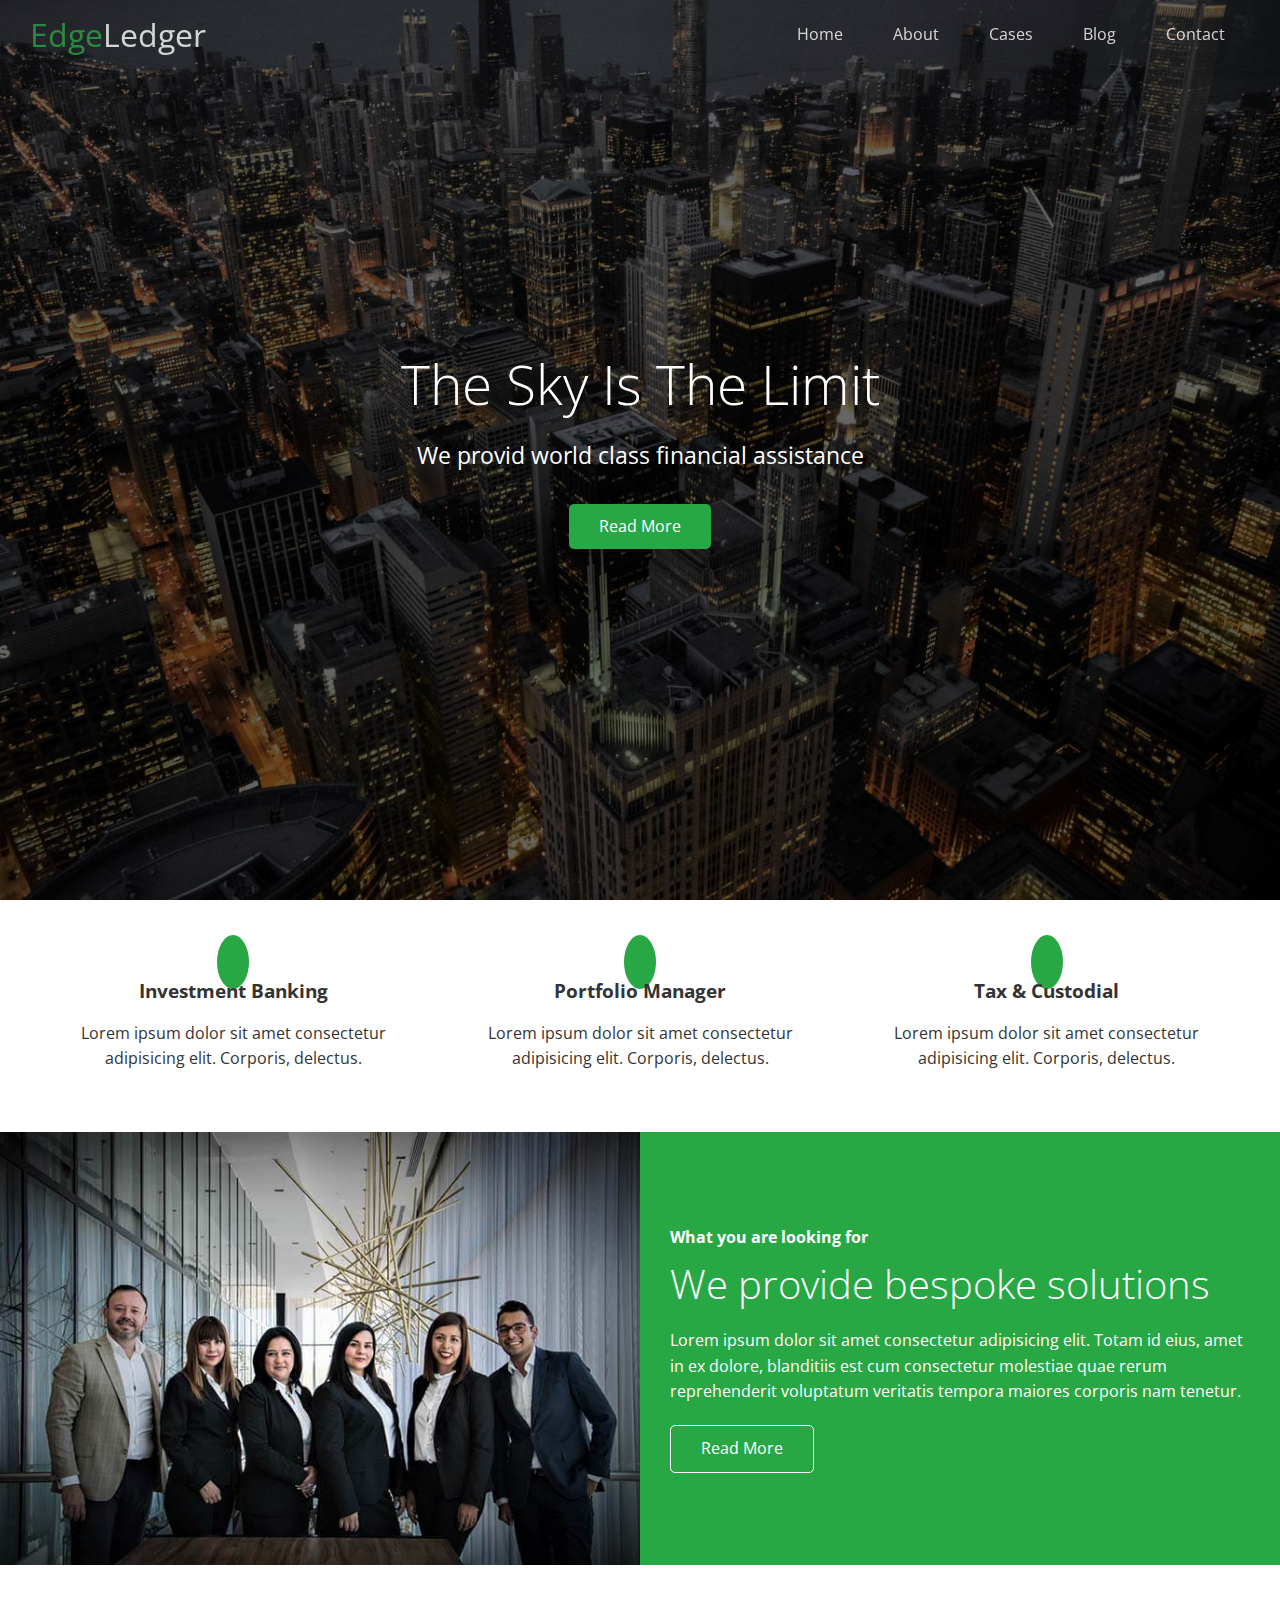
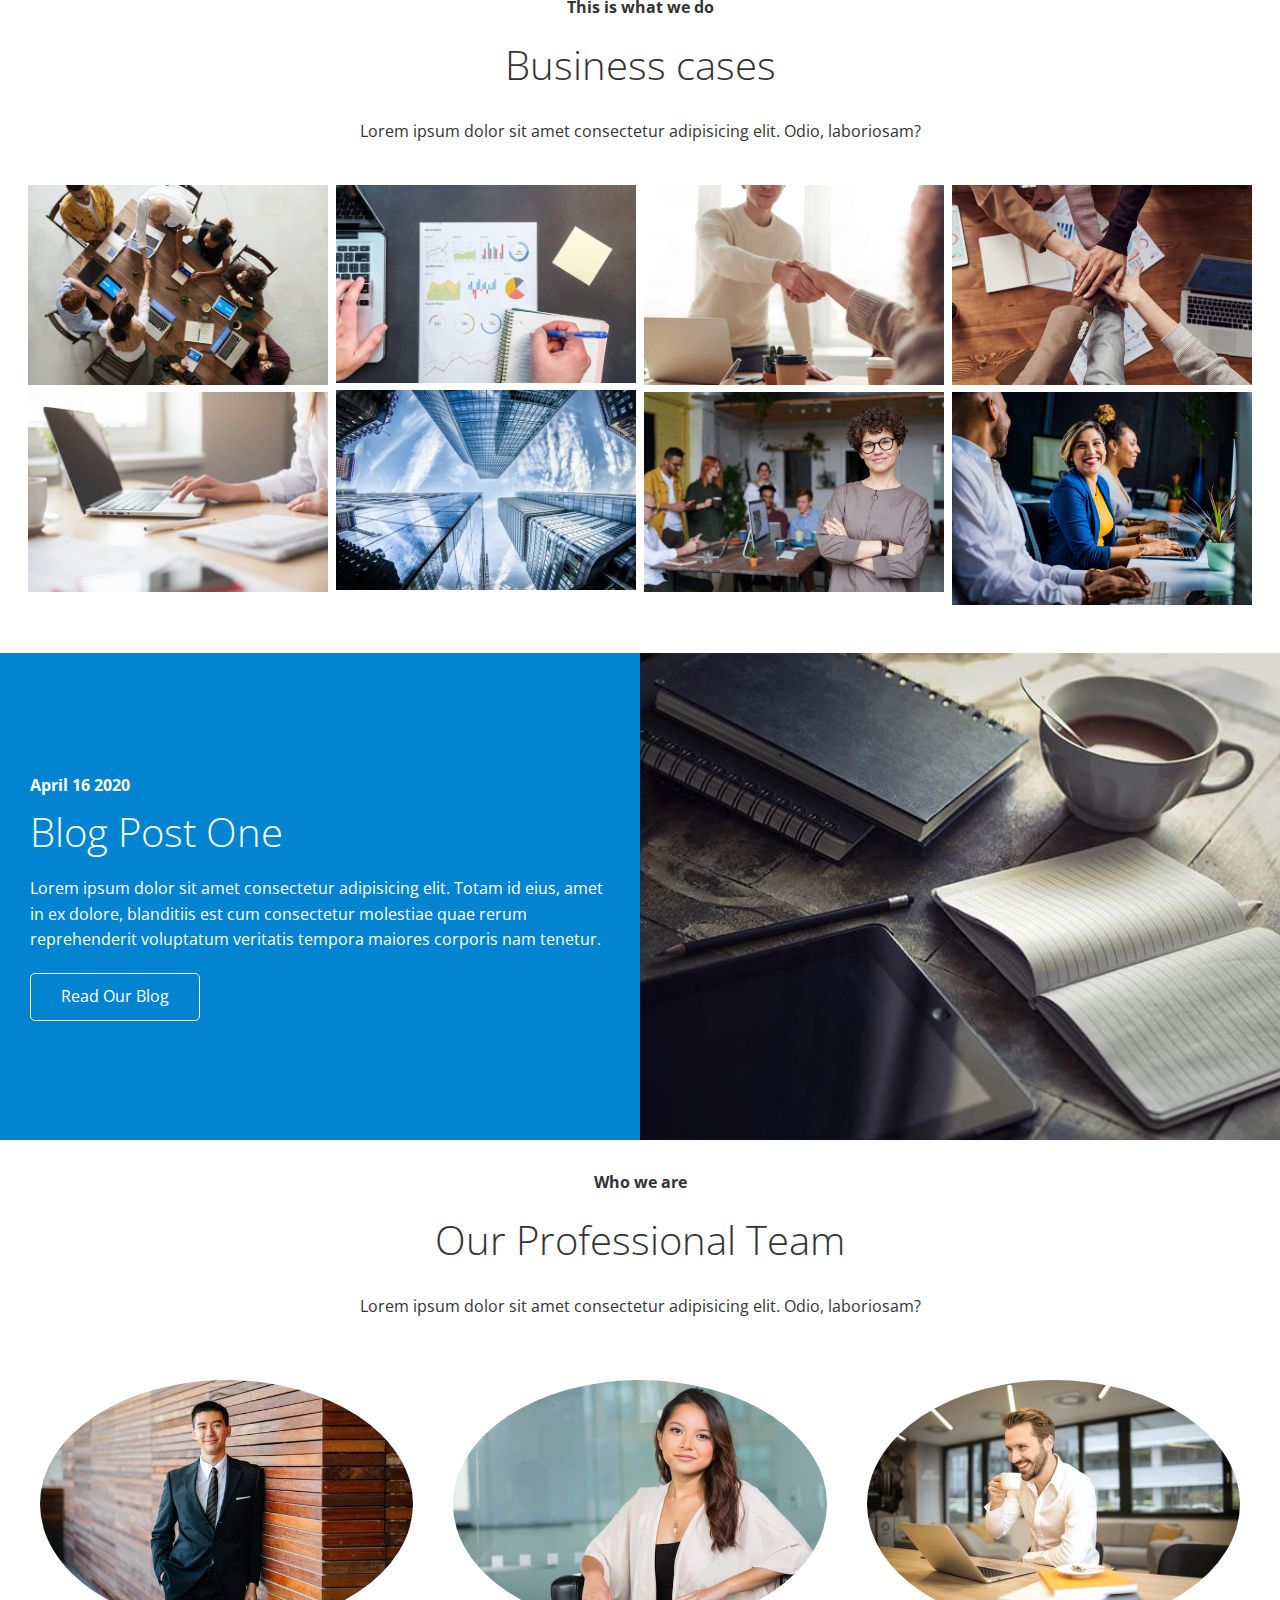
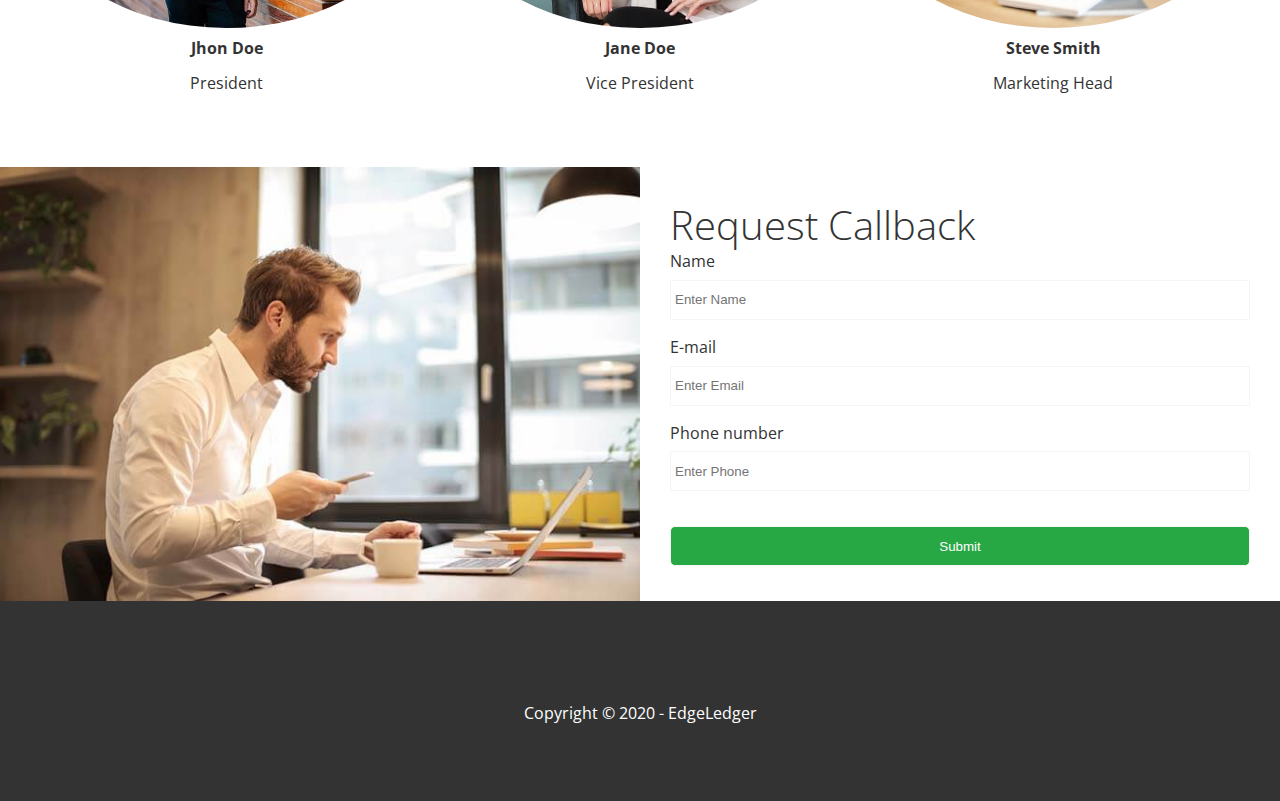
<file: Index.html>
<!DOCTYPE html>
<html lang="en">
<head>
  <link rel="stylesheet" href="https://use.fontawesome.com/releases/v5.6.1/css/all.css" integrity="sha384-gfdkjb5BdAXd+lj+gudLWI+BXq4IuLW5IT+brZEZsLFm++aCMlF1V92rMkPaX4PP" crossorigin="anonymous">
  <link rel="stylesheet" href="Edgeledger.css">
  <link rel="stylesheet" href="utiles.css">
  <link rel="stylesheet" media="screen and (max-width: 768px)" href="mobile.css">
  <link rel="stylesheet" href="lightbox.min.css">
  <link rel="shortcut icon" type="image/x-icon" href="favicon.ico">
  <meta charset="UTF-8">
  <meta name="viewport" content="width=device-width, initial-scale=1.0">
  <title>EdgeLedger</title>
</head>
<body>
  <header class="hero">
    <div id="navbar" class="navbar top">
      <h1 class="logo">
        <span class="green"><i class="fas fa-book-open"></i> Edge</span>Ledger
      </h1>
      <nav>
        <ul>
          <li><a href="#home">Home</a></li>
          <li><a href="#about">About</a></li>
          <li><a href="#cases">Cases</a></li>
          <li><a href="#blog">Blog</a></li>
          <li><a href="#contact">Contact</a></li>
        </ul>
      </nav>
    </div>
    <div id="home" class="content">
      <h1>The Sky Is The Limit</h1>
      <p>We provid world class financial assistance</p>
      <a href="#about" class="btn btnp"><i class="fas fa-cheveron-right"></i>Read More</a>
    </div>
  </header>
  <main>
    <!-- ABOUT ICONS -->
    <section id="about" class="icons bgl">
      <div class="flex-item">
        <div>
          <i class="fas fa-university fa-2x"></i>
          <div>
            <h3>Investment Banking</h3>
            <p>Lorem ipsum dolor sit amet consectetur adipisicing elit. Corporis, delectus.</p>
          </div>
        </div>
        <div>
          <i class="fas fa-book-reader fa-2x"></i>
          <div>
            <h3>Portfolio Manager</h3>
            <p>Lorem ipsum dolor sit amet consectetur adipisicing elit. Corporis, delectus.</p>
          </div>
        </div>
        <div>
          <i class="fas fa-pencil-alt fa-2x"></i>
          <div>
            <h3>Tax & Custodial</h3>
            <p>Lorem ipsum dolor sit amet consectetur adipisicing elit. Corporis, delectus.</p>
          </div>
        </div>
      </div>
    </section>

    <!-- ABOUT SOLUTIONS -->

    <section class="solutions flexcolumns">
      <div class="row">
        <div class="column">
          <div class="column1">
            <img src="image/home/people.jpg" alt="people">
          </div>
        </div>
        <div class="column">
          <div class="column2 bgp">
            <h4>What you are looking for</h4>
            <h2>We provide bespoke solutions</h2>
            <p>Lorem ipsum dolor sit amet consectetur adipisicing elit. Totam id eius, amet in ex dolore, blanditiis est cum consectetur molestiae quae rerum reprehenderit voluptatum veritatis tempora maiores corporis nam tenetur.</p>
            <a href="#" class="btn btnp btn-outline">
              <i class="fas fa-chevron"></i>Read More
            </a>
          </div>
        </div>
      </div>
    </section>

    <!-- Cases -->

    <section id="cases" class="cases flex-grid spadding">
      <div class="header">
        <h4>This is what we do</h4>
        <h2>Business cases</h2>
        <p>Lorem ipsum dolor sit amet consectetur adipisicing elit. Odio, laboriosam?</p>
      </div>
      <div class="row">
        <div class="column">
          <a href="image/cases/cases1.jpg" data-lightbox="cases"><img src="image/cases/cases1.jpg" alt="cases"></a>
          <a href="image/cases/cases2.jpg" data-lightbox="cases"><img src="image/cases/cases2.jpg" alt="cases"></a>
        </div>
        <div class="column">
          <a href="image/cases/cases3.jpg" data-lightbox="cases"><img src="image/cases/cases3.jpg" alt="cases"></a>
          <a href="image/cases/cases4.jpg" data-lightbox="cases"><img src="image/cases/cases4.jpg" alt="cases"></a>
        </div>
        <div class="column">
          <a href="image/cases/cases5.jpg" data-lightbox="cases"><img src="image/cases/cases5.jpg" alt="cases"></a>
          <a href="image/cases/cases6.jpg" data-lightbox="cases"><img src="image/cases/cases6.jpg" alt="cases"></a>
        </div>
        <div class="column">
          <a href="image/cases/cases7.jpg" data-lightbox="cases"><img src="image/cases/cases7.jpg" alt="cases"></a>
          <a href="image/cases/cases8.jpg" data-lightbox="cases"><img src="image/cases/cases8.jpg" alt="cases"></a>
        </div>
      </div>
    </section>

    <!-- Blog -->

    <section id="blog" class="blog flexcolumns fr">
      <div class="row">
        <div class="column">
          <div class="column1">
            <img src="image/home/blog.jpg" alt="coffee">
          </div>
        </div>
        <div class="column">
          <div class="column2 bgs">
            <h4>April 16 2020</h4>
            <h2>Blog Post One</h2>
            <p>Lorem ipsum dolor sit amet consectetur adipisicing elit. Totam id eius, amet in ex dolore, blanditiis est cum consectetur molestiae quae rerum reprehenderit voluptatum veritatis tempora maiores corporis nam tenetur.</p>
            <a href="blog.html" class="btn btnp btn-outline">
              <i class="fas fa-chevron"></i>Read Our Blog
            </a>
          </div>
        </div>
      </div>
    </section>

    <!-- Team -->

    <section id="team" class="team spadding">
      <div class="header">
        <h4>Who we are</h4>
        <h2>Our Professional Team</h2>
        <p>Lorem ipsum dolor sit amet consectetur adipisicing elit. Odio, laboriosam?</p>
      </div>
      <div class="flex-item">
        <div>
          <img src="image/team/person1.jpg" alt="Jhon Doe">
          <h4>Jhon Doe</h4>
          <p>President</p>
        </div>
        <div>
          <img src="image/team/person2.jpg" alt="Jane Doe">
          <h4>Jane Doe</h4>
          <p>Vice President</p>
        </div>
        <div>
          <img src="image/team/person3.jpg" alt="Steve Smith">
          <h4>Steve Smith</h4>
          <p>Marketing Head</p>
        </div>
      </div>
    </section>

    <!-- Contact -->

    <section id="contact" class="contact flexcolumns">
      <div class="row">
        <div class="column">
          <div class="column1">
            <img src="image/home/contact.jpg" alt="Contact">
          </div>
        </div>
        <div class="column">
          <div class="column2 bgl">
            <h2>Request Callback</h2>
            <form action="" class="callback">
              <div class="formC">
                <label for="name">Name</label>
                <input type="text" name="name" id="name" placeholder="Enter Name">
              </div>
              <div class="formC">
                <label for="email">E-mail</label>
                <input type="text" name="email" id="email" placeholder="Enter Email">
              </div>
              <div class="formC">
                <label for="phone">Phone number</label>
                <input type="text" name="phone" id="phone" placeholder="Enter Phone">
              </div>
              <input type="submit" name="send" id="submit" class="btn btnp">
            </form>
          </div>
        </div>
      </div>
    </section>

  </main>

  <footer class="bgd">
    <div class="social">
      <a href="https://fr-ca.facebook.com/" target="_blank"><i class="fab fa-facebook fa-2x"></i></a>
      <a href="https://twitter.com/" target="_blank"><i class="fab fa-twitter fa-2x"></i></a>
      <a href="https://www.instagram.com/" target="_blank"><i class="fab fa-instagram fa-2x"></i></a>
      <a href="https://www.youtube.com/" target="_blank"><i class="fab fa-youtube fa-2x"></i></a>
      <a href="https://ca.linkedin.com/" target="_blank"><i class="fab fa-linkedin fa-2x"></i></a>
    </div>
    <p>Copyright &copy; 2020 - EdgeLedger</p>
  </footer>

  <!-- jQuery -->

  <script src="https://code.jquery.com/jquery-3.5.1.min.js" integrity="sha256-9/aliU8dGd2tb6OSsuzixeV4y/faTqgFtohetphbbj0=" crossorigin="anonymous">
  </script>
  <script src="lightbox.min.js"></script>
  <script>
    const navbar = document.getElementById('navbar');
    let scrolled = false;

    window.onscroll = function(){
      if(window.pageYOffset>100){
        navbar.classList.remove('top');
        if(!scrolled){
          navbar.style.transform = 'translateY(-70px)';
        }
        setTimeout(function(){
          navbar.style.transform = 'translateY(0)';
          scrolled = true;
        }, 200);
      }else {
        navbar.classList.add('top');
        scrolled = false;
      }
    }
    // smooth Scrolling
    $('#navbar a, .btn').on('click', function (e){
      if(this.hash !== ''){
        e.preventDefault();
        const hash = this.hash;
        $('html, body').animate(
          {
            scrollTop: $(hash).offset().top-70,
          },
          800
        );
      }
    });
  </script>

</body>
</html>
</file>
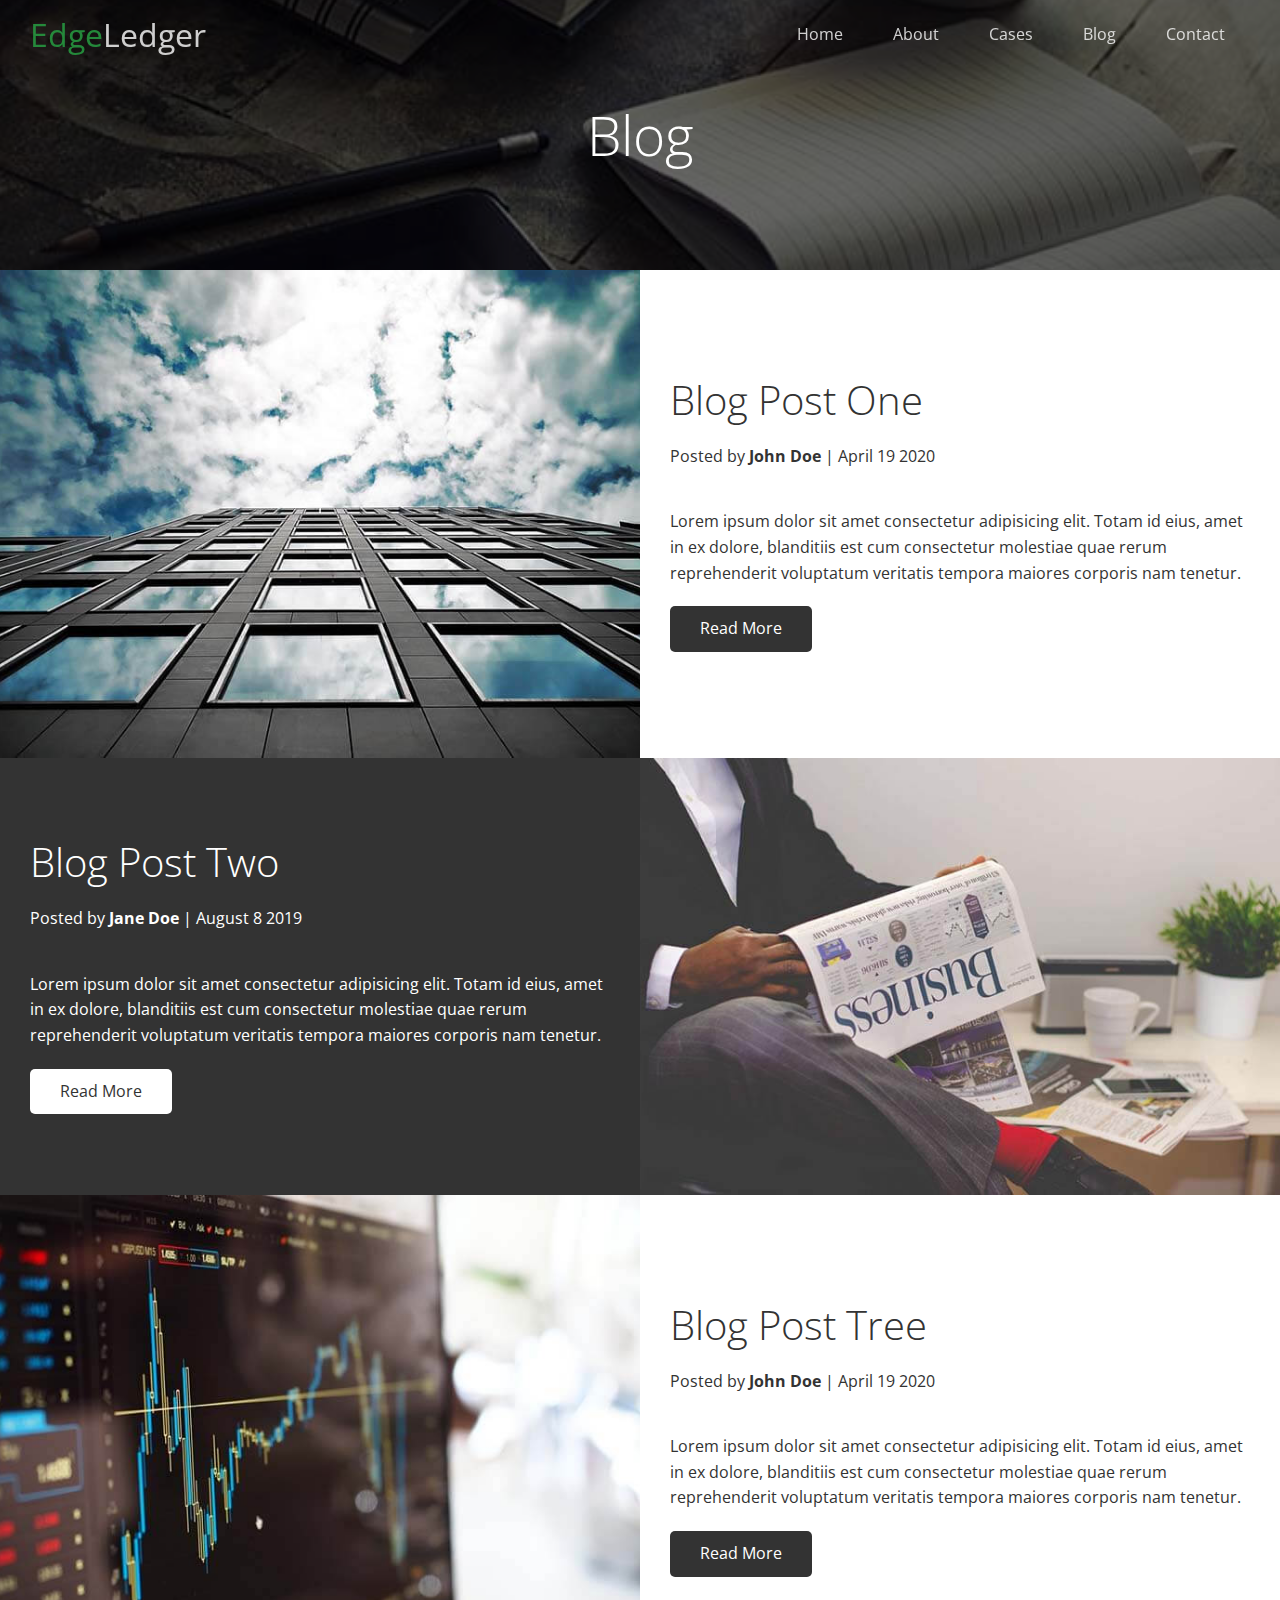
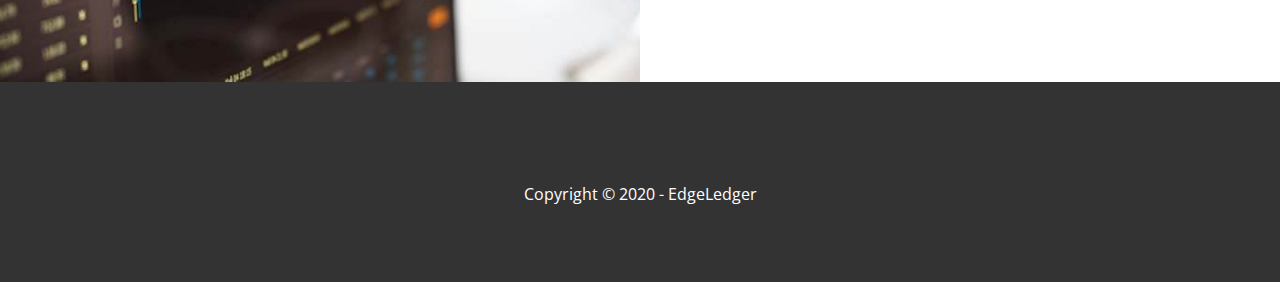
<file: blog.html>
<!DOCTYPE html>
<html lang="en">
<head>
  <link rel="stylesheet" href="https://use.fontawesome.com/releases/v5.6.1/css/all.css" integrity="sha384-gfdkjb5BdAXd+lj+gudLWI+BXq4IuLW5IT+brZEZsLFm++aCMlF1V92rMkPaX4PP" crossorigin="anonymous">
  <link rel="stylesheet" href="Edgeledger.css">
  <link rel="stylesheet" href="utiles.css">
  <link rel="stylesheet" media="screen and (max-width: 768px)" href="mobile.css">
  <link rel="shortcut icon" type="image/x-icon" href="favicon.ico">
  <meta charset="UTF-8">
  <meta name="viewport" content="width=device-width, initial-scale=1.0">
  <title>Read Our Blog</title>
</head>
<body>
  <header class="hero blog">
    <div id="navbar" class="navbar top">
      <h1 class="logo">
        <span class="green"><i class="fas fa-book-open"></i> Edge</span>Ledger
      </h1>
      <nav>
        <ul>
          <li><a href="Index.html#home">Home</a></li>
          <li><a href="Index.html#about">About</a></li>
          <li><a href="Index.html#cases">Cases</a></li>
          <li><a href="Index.html#blog">Blog</a></li>
          <li><a href="Index.html#contact">Contact</a></li>
        </ul>
      </nav>
    </div>
    <div id="home" class="content">
      <h1>Blog</h1>
    </div>
  </header>  
  <main>
    <article class="flexcolumns">
      <div class="row">
        <div class="column">
          <div class="column1">
            <img src="image/blog/blog1.jpg" alt="people">
          </div>
        </div>
        <div class="column">
          <div class="column2 bgl">
            <h2>Blog Post One</h2>
            <p class="meta">
              <i class="fas fa-user"> </i> Posted by <strong>John Doe</strong> | April 19 2020
            </p>
            <p>Lorem ipsum dolor sit amet consectetur adipisicing elit. Totam id eius, amet in ex dolore, blanditiis est cum consectetur molestiae quae rerum reprehenderit voluptatum veritatis tempora maiores corporis nam tenetur.</p>
            <a href="poste.html" class="btn btnp btnd">
              <i class="fas fa-chevron"></i>Read More
            </a>
          </div>
        </div>
      </div>
    </article>
    <article class="flexcolumns fr">
      <div class="row">
        <div class="column">
          <div class="column1">
            <img src="image/blog/blog2.jpg" alt="people">
          </div>
        </div>
        <div class="column">
          <div class="column2 bgd">
            <h2>Blog Post Two</h2>
            <p class="meta">
              <i class="fas fa-user"> </i> Posted by <strong>Jane Doe</strong> | August 8 2019
            </p>
            <p>Lorem ipsum dolor sit amet consectetur adipisicing elit. Totam id eius, amet in ex dolore, blanditiis est cum consectetur molestiae quae rerum reprehenderit voluptatum veritatis tempora maiores corporis nam tenetur.</p>
            <a href="poste.html" class="btn btnp btnl">
              <i class="fas fa-chevron"></i>Read More
            </a>
          </div>
        </div>
      </div>
    </article>
    <article class="flexcolumns">
      <div class="row">
        <div class="column">
          <div class="column1">
            <img src="image/blog/blog3.jpg" alt="people">
          </div>
        </div>
        <div class="column">
          <div class="column2 bgl">
            <h2>Blog Post Tree</h2>
            <p class="meta">
              <i class="fas fa-user"> </i> Posted by <strong>John Doe</strong> | April 19 2020
            </p>
            <p>Lorem ipsum dolor sit amet consectetur adipisicing elit. Totam id eius, amet in ex dolore, blanditiis est cum consectetur molestiae quae rerum reprehenderit voluptatum veritatis tempora maiores corporis nam tenetur.</p>
            <a href="poste.html" class="btn btnp btnd">
              <i class="fas fa-chevron"></i>Read More
            </a>
          </div>
        </div>
      </div>
    </article>
  </main>

  <footer class="bgd">
    <div class="social">
      <a href="https://fr-ca.facebook.com/" target="_blank"><i class="fab fa-facebook fa-2x"></i></a>
      <a href="https://twitter.com/" target="_blank"><i class="fab fa-twitter fa-2x"></i></a>
      <a href="https://www.instagram.com/" target="_blank"><i class="fab fa-instagram fa-2x"></i></a>
      <a href="https://www.youtube.com/" target="_blank"><i class="fab fa-youtube fa-2x"></i></a>
      <a href="https://ca.linkedin.com/" target="_blank"><i class="fab fa-linkedin fa-2x"></i></a>
    </div>
    <p>Copyright &copy; 2020 - EdgeLedger</p>
  </footer>
    <!-- jQuery -->

    <script src="https://code.jquery.com/jquery-3.5.1.min.js" integrity="sha256-9/aliU8dGd2tb6OSsuzixeV4y/faTqgFtohetphbbj0=" crossorigin="anonymous">
    </script>
  
    <script>
      const navbar = document.getElementById('navbar');
      let scrolled = false;
  
      window.onscroll = function(){
        if(window.pageYOffset>100){
          navbar.classList.remove('top');
          if(!scrolled){
            navbar.style.transform = 'translateY(-70px)';
          }
          setTimeout(function(){
            navbar.style.transform = 'translateY(0)';
            scrolled = true;
          }, 200);
        }else {
          navbar.classList.add('top');
          scrolled = false;
        }
      }
    </script>
    
</body>
</html>
</file>
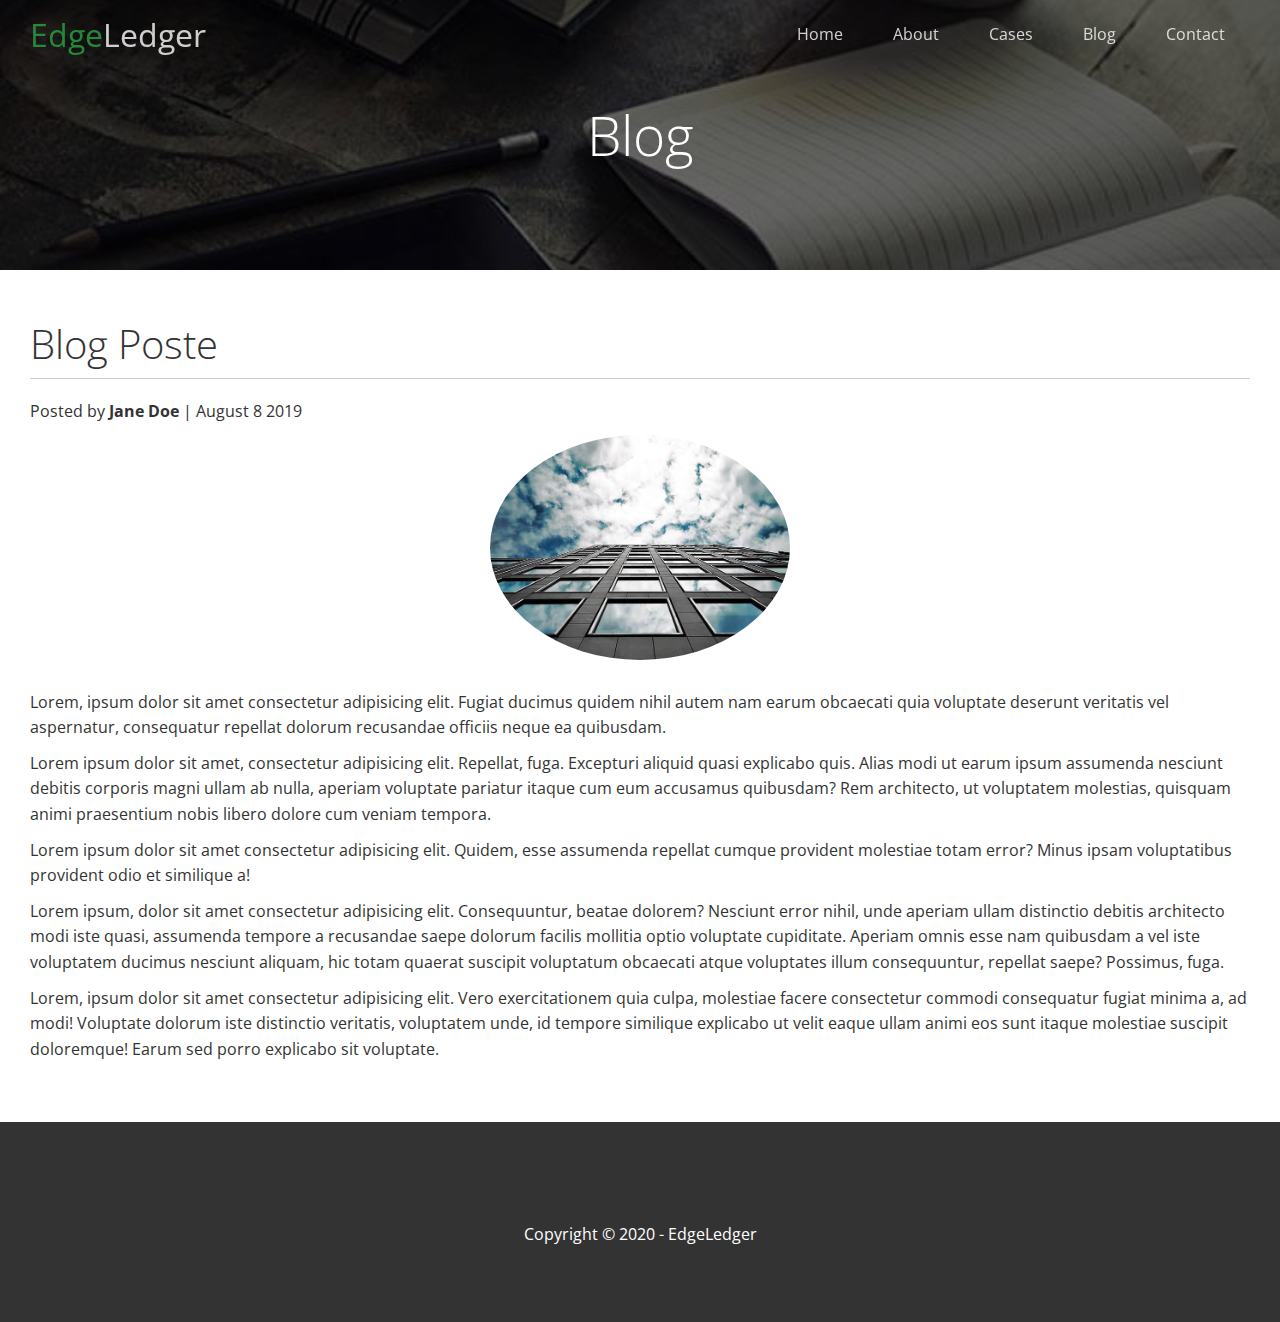
<file: poste.html>
<!DOCTYPE html>
<html lang="en">
<head>
  <link rel="stylesheet" href="https://use.fontawesome.com/releases/v5.6.1/css/all.css" integrity="sha384-gfdkjb5BdAXd+lj+gudLWI+BXq4IuLW5IT+brZEZsLFm++aCMlF1V92rMkPaX4PP" crossorigin="anonymous">
  <link rel="stylesheet" href="Edgeledger.css">
  <link rel="stylesheet" href="utiles.css">
  <link rel="stylesheet" media="screen and (max-width: 768px)" href="mobile.css">
  <link rel="shortcut icon" type="image/x-icon" href="favicon.ico">
  <meta charset="UTF-8">
  <meta name="viewport" content="width=device-width, initial-scale=1.0">
  <title>Post</title>
</head>
<body>
  <header class="hero blog">
    <div id="navbar" class="navbar top">
      <h1 class="logo">
        <span class="green"><i class="fas fa-book-open"></i> Edge</span>Ledger
      </h1>
      <nav>
        <ul>
          <li><a href="Index.html#home">Home</a></li>
          <li><a href="Index.html#about">About</a></li>
          <li><a href="Index.html#cases">Cases</a></li>
          <li><a href="Index.html#blog">Blog</a></li>
          <li><a href="Index.html#contact">Contact</a></li>
        </ul>
      </nav>
    </div>
    <div id="home" class="content">
      <h1>Blog</h1>
    </div>
  </header>  
  <main>
    <section class="post">
      <h2>Blog Poste</h2>
      <p class="meta">
        <i class="fas fa-user"> </i> Posted by <strong>Jane Doe</strong> | August 8 2019
      </p>
      <img src="image/blog/blog1.jpg" alt="blog1">
      <p>
        Lorem, ipsum dolor sit amet consectetur adipisicing elit. Fugiat ducimus quidem nihil autem nam earum obcaecati quia voluptate deserunt veritatis vel aspernatur, consequatur repellat dolorum recusandae officiis neque ea quibusdam.
      </p>
      <p>
        Lorem ipsum dolor sit amet, consectetur adipisicing elit. Repellat, fuga. Excepturi aliquid quasi explicabo quis. Alias modi ut earum ipsum assumenda nesciunt debitis corporis magni ullam ab nulla, aperiam voluptate pariatur itaque cum eum accusamus quibusdam? Rem architecto, ut voluptatem molestias, quisquam animi praesentium nobis libero dolore cum veniam tempora.
      </p>
      <p>
        Lorem ipsum dolor sit amet consectetur adipisicing elit. Quidem, esse assumenda repellat cumque provident molestiae totam error? Minus ipsam voluptatibus provident odio et similique a!
      </p>
      <p>Lorem ipsum, dolor sit amet consectetur adipisicing elit. Consequuntur, beatae dolorem? Nesciunt error nihil, unde aperiam ullam distinctio debitis architecto modi iste quasi, assumenda tempore a recusandae saepe dolorum facilis mollitia optio voluptate cupiditate. Aperiam omnis esse nam quibusdam a vel iste voluptatem ducimus nesciunt aliquam, hic totam quaerat suscipit voluptatum obcaecati atque voluptates illum consequuntur, repellat saepe? Possimus, fuga.</p>
      <p>Lorem, ipsum dolor sit amet consectetur adipisicing elit. Vero exercitationem quia culpa, molestiae facere consectetur commodi consequatur fugiat minima a, ad modi! Voluptate dolorum iste distinctio veritatis, voluptatem unde, id tempore similique explicabo ut velit eaque ullam animi eos sunt itaque molestiae suscipit doloremque! Earum sed porro explicabo sit voluptate.</p>
    </section>
  </main>

  <footer class="bgd">
    <div class="social">
      <a href="https://fr-ca.facebook.com/" target="_blank"><i class="fab fa-facebook fa-2x"></i></a>
      <a href="https://twitter.com/" target="_blank"><i class="fab fa-twitter fa-2x"></i></a>
      <a href="https://www.instagram.com/" target="_blank"><i class="fab fa-instagram fa-2x"></i></a>
      <a href="https://www.youtube.com/" target="_blank"><i class="fab fa-youtube fa-2x"></i></a>
      <a href="https://ca.linkedin.com/" target="_blank"><i class="fab fa-linkedin fa-2x"></i></a>
    </div>
    <p>Copyright &copy; 2020 - EdgeLedger</p>
  </footer>
    <!-- jQuery -->

    <script src="https://code.jquery.com/jquery-3.5.1.min.js" integrity="sha256-9/aliU8dGd2tb6OSsuzixeV4y/faTqgFtohetphbbj0=" crossorigin="anonymous">
    </script>
  
    <script>
      const navbar = document.getElementById('navbar');
      let scrolled = false;
  
      window.onscroll = function(){
        if(window.pageYOffset>100){
          navbar.classList.remove('top');
          if(!scrolled){
            navbar.style.transform = 'translateY(-70px)';
          }
          setTimeout(function(){
            navbar.style.transform = 'translateY(0)';
            scrolled = true;
          }, 200);
        }else {
          navbar.classList.add('top');
          scrolled = false;
        }
      }
    </script>
    
</body>
</html>
</file>
<file: Edgeledger.css>
/* general */

@import url('https://fonts.googleapis.com/css2?family=Open+Sans:wght@300;400&display=swap');

*{
  box-sizing: border-box;
  padding: 0;
  margin: 0;
  cursor: default;
}
body{
  font-family: 'Open Sans', Arial, Helvetica, sans-serif;
  line-height: 1.6;
  color: #333;
}
a{
  color: #333;
  text-decoration: none;
}
ul{
  list-style: none;
}
h1,h2{
  line-height: 1.2;
  font-weight: 300;
}
p{
  margin: 10px 0;
}
img{
  width: 100%;
}

/* navbar */

.navbar{
  display: flex;
  align-items: center;
  justify-content: space-between;
  background: #333;
  color: white;
  position: fixed;
  width: 100%;
  height: 70px;
  top: 0;
  padding: 0 30px;
  opacity: 0.8;
  transition: 0.5s;
}
.logo{
  font-weight: 400;
}
nav a{
  color: white;
  padding: 10px 20px;
  margin: 0 5px;
}
nav a:hover{
  border-bottom: 2px #28a745 solid;
}
nav ul{
  display: flex;
}
.hero{
  background: url('image/home/showcase.jpg') no-repeat center center/cover;
  height: 100vh;
  color: white;
  position: relative;
}
.hero.blog{
  background: url('image/home/blog.jpg') no-repeat center center/cover;
  height: 30vh;
}
.hero::before{
  content: '';
  height: 100%;
  width: 100%;
  top: 0;
  left: 0;
  position: absolute;
  background: rgba(0,0,0,0.6);
}
.hero *{
  z-index: 0;
}
.hero .navbar{
  z-index: 1;
}
.content{
  display: flex;
  flex-direction: column;
  align-items: center;
  justify-content: center;
  text-align: center;
  height: 100%;
  padding: 0 20px;
}
.content h1{
  font-size: 55px;
}
.content p{
  font-size: 23px;
  max-width: 600px;
  margin: 20px 0 30px 0;
}
.navbar.top{
  background: transparent;
}

/* icones */

.icons{
  padding: 30px;
}
.icons h3{
  font-weight: bold;
  margin-bottom: 15px;
}
.icons i{
  background-color: #28a745;
  color: white;
  padding: 1rem;
  border-radius: 50%;
  margin-bottom: 15px;
}

/* Cases */

.cases img:hover{
  opacity: 0.7;
}

/* Team */

.team img{
  border-radius: 50%;
}

/* Callback */

.callback{
  width: 100%;
  padding: 20ox 0;
}
.callback label{
  display: block;
  margin-bottom: 5px;
}
.formC{
  margin-bottom: 15px;
}

.callback input{
  width: 100%;
  padding: 4px;
  height: 40px;
  border: #f5f5f5 1px solid;
  cursor: text;
}
.callback input:focus{
  outline-color: #28a745;
}
.callback .btn{
  padding: 12px 0;
  margin-top: 20px;
  cursor: pointer;
}

/* Post */

.post{
  padding: 50px 30px;
}
.post h2{
  font-size: 40px;
  margin-bottom: 20px;
  padding-bottom: 10px;
  border-bottom: #ccc solid 1px;
}
.post.meta{
  margin-bottom: 30px;
}
.post img{
  width: 300px;
  border-radius: 50%;
  display: block;
  margin: 0 auto 30px auto;
}


/* footer */

footer{
  display: flex;
  flex-direction: column;
  align-items: center;
  justify-content: center;
  text-align: center;
  height: 200px;
}
.social a{
  color: white;
}
.social a:hover{
  color: #28a745;
}
.social>*{
  margin-right: 30px;
}
</file>
<file: utiles.css>
/* color */

.green{
  color: #28a745;
}
.blue{
  color: #0284d0;
}

/* BOUTON */

.btn{
  cursor: pointer;
  display: inline-block;
  padding: 10px 30px;
  border: none;
  border-radius: 5px;
}
.btnp, .bgp{
  background: #28a745;
  color: white;
}
.btns, .bgs{
  background: #0284d0;
  color: white;
}
.btnd, .bgd{
  background: #333;
  color: white;
}
.btnl, .bgl{
  background: #fff;
  color: #333;
}
.btn-outline{
  background: transparent;
  border: white solid 1px;
}
.btn:hover{
  opacity: 0.9;
}

/* flex-item */

.flex-item{
  display: flex;
  text-align: center;
  justify-content: center;
  height: 100%;
}
.flex-item > div{
  padding: 20px;
}

/* flex columns */

.flexcolumns .row{
  display: flex;
  flex-direction: row;
  flex-wrap: wrap;
  width: 100%;
}
.flexcolumns .column{
  display: flex;
  flex-direction: column;
  flex-basis: 100%;
  flex: 1;
}
.flexcolumns .column .column1, .flexcolumns .column .column2{
  height: 100%;
}
.flexcolumns img{
  width: 100%;
  height: 100%;
  object-fit: cover;
}
.flexcolumns .column2{
  display: flex;
  flex-direction: column;
  align-items: flex-start;
  justify-content: center;
  padding: 30px;
}
.flexcolumns h2{
  font-size: 40px;
  font-weight: 100;
}
.flexcolumns h4{
  margin-bottom: 10px;
}
.flexcolumns p{
  margin: 20px 0;
}
.fr .row{
  flex-direction: row-reverse;
}

/* Cases */

.header{
  padding: 30px;
  display: flex;
  flex-direction: column;
  align-content: center;
  justify-content: center;
  text-align: center;
}
.header h2{
  font-size: 40px;
  margin: 20px 0;
}
.spadding{
  padding: 0 20px 40px 20px;
}
.flex-grid .row{
  display: flex;
  flex-wrap: wrap;
  padding: 0 4px;
}
.flex-grid .column{
  flex: 25%;
  max-width: 25%;
  padding: 0 4px;
}
</file>
<file: mobile.css>
.navbar{
  flex-direction: column;
  height: 120px;
  padding: 20px;
}
.navbar a{
  padding: 10px;
  margin: 0 3px;
}
.flex-item{
  flex-direction: column;
}
.flexcolumns .column, 
.flex-grid .column{
  flex: 100%;
  max-width: 100%;
}
.team img{
  width: 70%;
}
</file>
